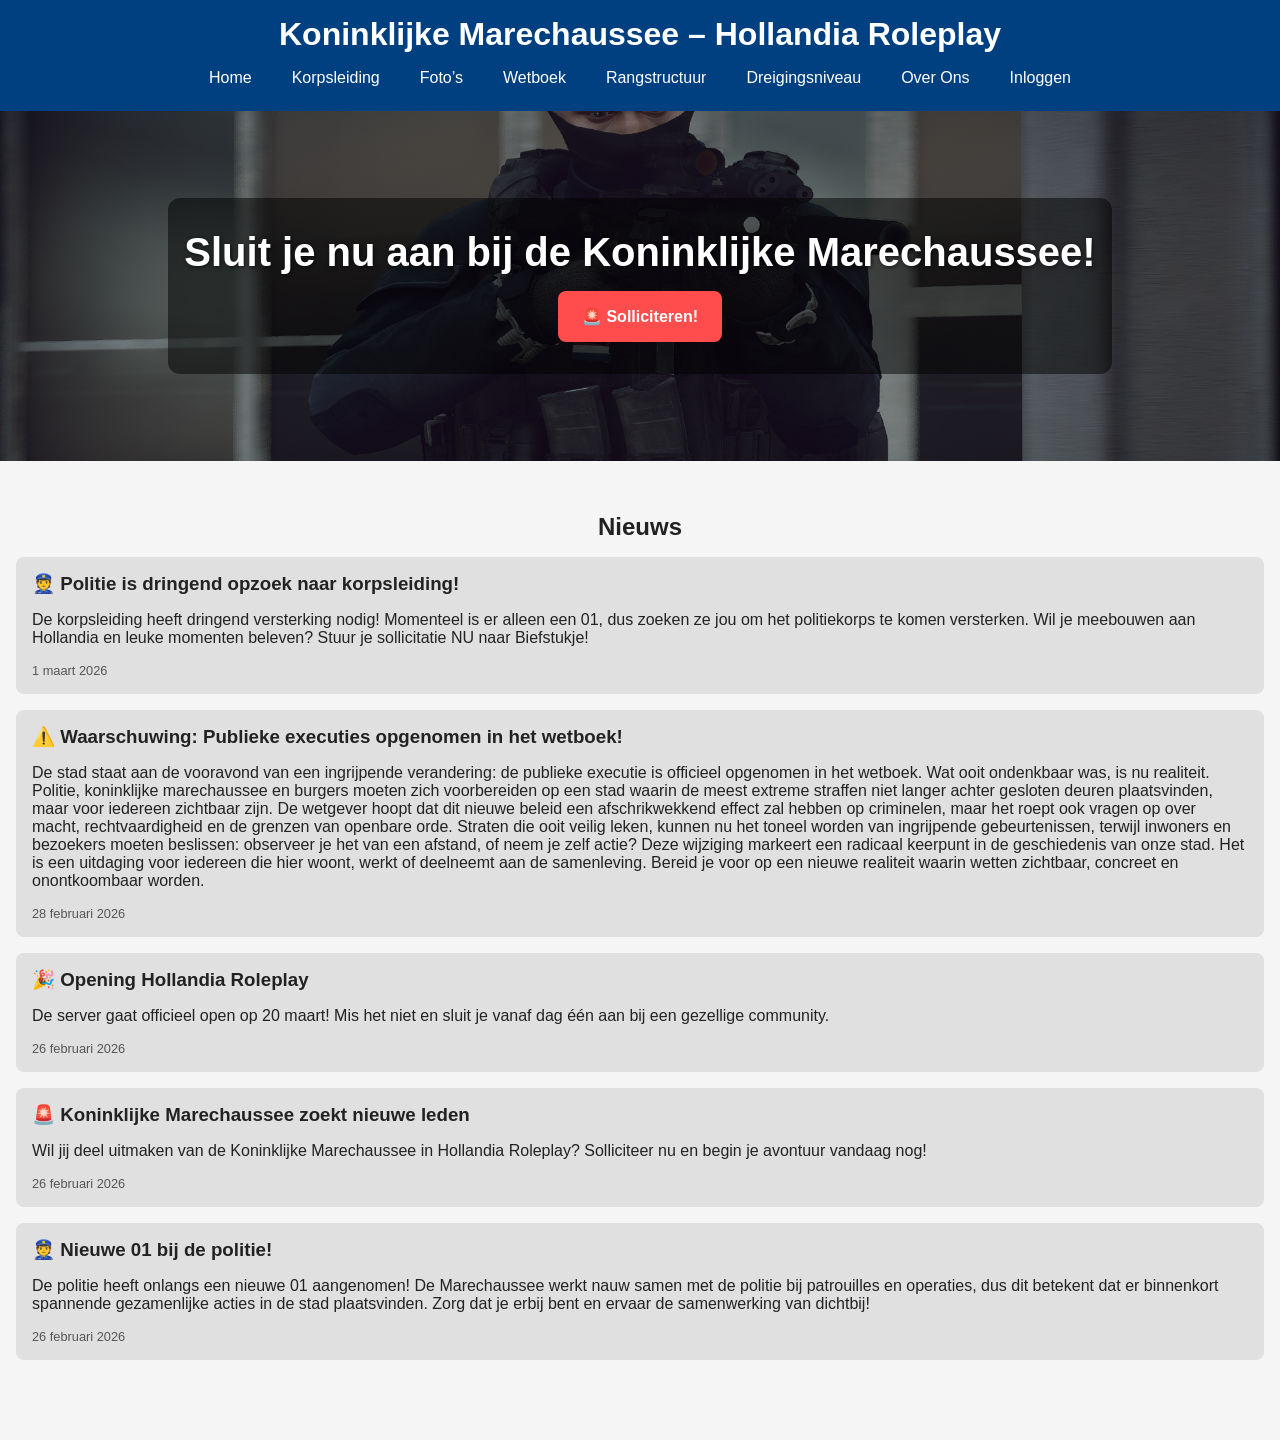
<file: index.html>
<!DOCTYPE html>
<html lang="nl">
<head>
  <meta charset="UTF-8">
  <meta name="viewport" content="width=device-width, initial-scale=1.0">
  <title>Koninklijke Marechaussee - Hollandia RP</title>
  <link rel="stylesheet" href="css/style.css">
<script async src="https://pagead2.googlesyndication.com/pagead/js/adsbygoogle.js?client=ca-pub-9780936451131826"
     crossorigin="anonymous"></script>
</head>
<body>

  <!-- Header / navigatie (uniform voor alle pagina's) -->
  <header class="site-header">
    <h1>Koninklijke Marechaussee – Hollandia Roleplay</h1>
  <nav>
    <a href="index.html">Home</a>
    <a href="korpsleiding.html">Korpsleiding</a>
    <a href="fotos.html">Foto’s</a>
    <a href="wetboek.html">Wetboek</a>
    <a href="rangstructuur.html">Rangstructuur</a>
    <a href="dreigingsniveau.html">Dreigingsniveau</a>
    <a href="overons.html">Over Ons</a>
    <a href="login.html">Inloggen</a>
  </nav>
  </header>

  <!-- Alleen op de Homepagina: Hero -->
  <section class="hero-header">
    <div class="overlay">
      <h2>Sluit je nu aan bij de Koninklijke Marechaussee!</h2>
      <a href="https://discord.gg/ZNG3XFDRKR" target="_blank" class="cta">
        🚨 Solliciteren!
      </a>
    </div>
  </section>

<section class="nieuws">
  <h2>Nieuws</h2>
      <div class="news-item">
    <h3>👮 Politie is dringend opzoek naar korpsleiding!</h3>
    <p>De korpsleiding heeft dringend versterking nodig! Momenteel is er alleen een 01, dus zoeken ze jou om het politiekorps te komen versterken. Wil je meebouwen aan Hollandia en leuke momenten beleven? Stuur je sollicitatie NU naar Biefstukje!</p>
    <span class="date">1 maart 2026</span>
  </div>
    <div class="news-item">
    <h3>⚠️ Waarschuwing: Publieke executies opgenomen in het wetboek!</h3>
    <p>De stad staat aan de vooravond van een ingrijpende verandering: de publieke executie is officieel opgenomen in het wetboek. Wat ooit ondenkbaar was, is nu realiteit. Politie, koninklijke marechaussee en burgers moeten zich voorbereiden op een stad waarin de meest extreme straffen niet langer achter gesloten deuren plaatsvinden, maar voor iedereen zichtbaar zijn.
De wetgever hoopt dat dit nieuwe beleid een afschrikwekkend effect zal hebben op criminelen, maar het roept ook vragen op over macht, rechtvaardigheid en de grenzen van openbare orde. Straten die ooit veilig leken, kunnen nu het toneel worden van ingrijpende gebeurtenissen, terwijl inwoners en bezoekers moeten beslissen: observeer je het van een afstand, of neem je zelf actie?
Deze wijziging markeert een radicaal keerpunt in de geschiedenis van onze stad. Het is een uitdaging voor iedereen die hier woont, werkt of deelneemt aan de samenleving. Bereid je voor op een nieuwe realiteit waarin wetten zichtbaar, concreet en onontkoombaar worden.</p>
    <span class="date">28 februari 2026</span>
  </div>
  <div class="news-item">
    <h3>🎉 Opening Hollandia Roleplay</h3>
    <p>De server gaat officieel open op 20 maart! Mis het niet en sluit je vanaf dag één aan bij een gezellige community.</p>
    <span class="date">26 februari 2026</span>
  </div>
  <div class="news-item">
    <h3>🚨 Koninklijke Marechaussee zoekt nieuwe leden</h3>
    <p>Wil jij deel uitmaken van de Koninklijke Marechaussee in Hollandia Roleplay?  
     Solliciteer nu en begin je avontuur vandaag nog!</p>
    <span class="date">26 februari 2026</span>
  </div>
    <div class="news-item">
    <h3>👮 Nieuwe 01 bij de politie!</h3>
    <p>De politie heeft onlangs een nieuwe 01 aangenomen!  
     De Marechaussee werkt nauw samen met de politie bij patrouilles en operaties,  
     dus dit betekent dat er binnenkort spannende gezamenlijke acties in de stad plaatsvinden.  
     Zorg dat je erbij bent en ervaar de samenwerking van dichtbij!</p>
    <span class="date">26 februari 2026</span>
  </div>
</section>
</body>
</html>
</file>
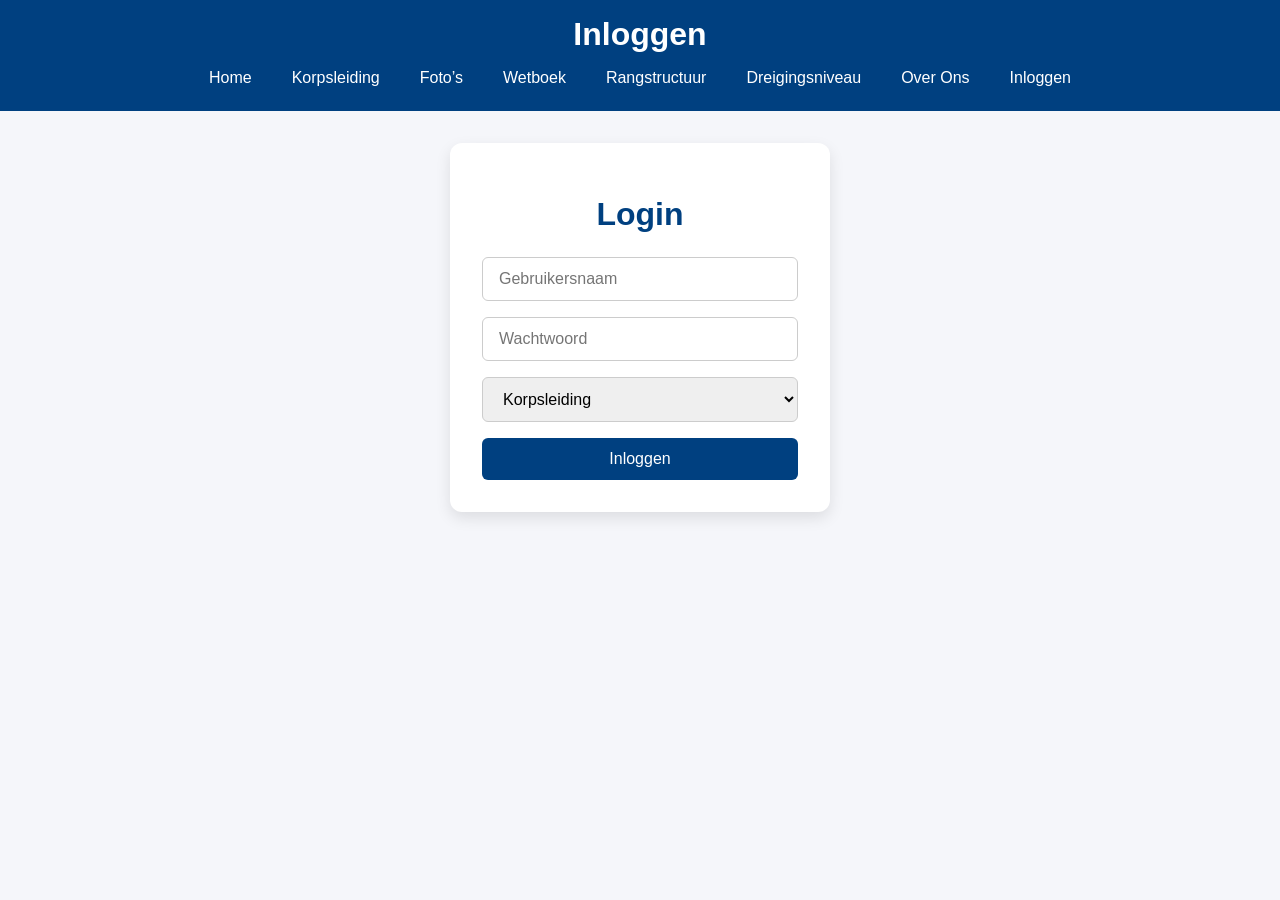
<file: dossiers.html>
<!DOCTYPE html>
<html lang="nl">
<head>
<meta charset="UTF-8">
<meta name="viewport" content="width=device-width, initial-scale=1.0">
<title>Dossiers</title>
<link rel="stylesheet" href="css/style.css">
<style>
  main {
    max-width: 900px;
    margin: 2rem auto;
    padding: 1rem;
  }
  h1 {
    text-align: center;
    color: #ffffff;
  }

  /* Formulier */
  #dossierForm {
    background: #f0f0f0;
    padding: 1rem;
    border-radius: 8px;
    margin-bottom: 2rem;
  }
  #dossierForm input, #dossierForm textarea, #dossierForm select {
    width: 100%;
    padding: 0.6rem;
    margin-bottom: 0.8rem;
    border-radius: 4px;
    border: 1px solid #ccc;
    box-sizing: border-box;
  }
  #dossierForm input[type="file"] {
    padding: 0.2rem;
  }
  #dossierForm button {
    background: #004080;
    color: #fff;
    border: none;
    padding: 0.6rem 1rem;
    border-radius: 4px;
    cursor: pointer;
    width: 100%;
  }
  #dossierForm button:hover {
    background: #003060;
  }

  /* Filter buttons */
  #filters {
    text-align: center;
    margin-bottom: 1rem;
  }
  #filters button {
    margin: 0 0.3rem 0.5rem 0.3rem;
    padding: 0.5rem 0.8rem;
    border-radius: 4px;
    border: none;
    background: #004080;
    color: white;
    cursor: pointer;
  }
  #filters button:hover {
    background: #003060;
  }

  /* Dossier cards */
  .dossier-card {
    background: #e0e0e0;
    padding: 1rem;
    border-radius: 8px;
    margin-bottom: 1rem;
  }
  .dossier-card img {
    max-width: 200px;
    margin-top: 0.5rem;
    border-radius: 4px;
  }
  .dossier-card button {
    margin-right: 0.5rem;
    background: #004080;
    color: white;
    border: none;
    padding: 0.4rem 0.6rem;
    border-radius: 4px;
    cursor: pointer;
  }
  .dossier-card button:hover {
    background: #003060;
  }

  /* Zoekveld */
  #searchInput {
    width: 100%;
    max-width: 500px;
    padding: 0.8rem;
    margin: 1rem auto;
    display: block;
    border-radius: 6px;
    border: 1px solid #004080;
    box-sizing: border-box;
  }

  .dashboard{
display:flex;
gap:15px;
margin-bottom:20px;
}

.card{
flex:1;
padding:15px;
border-radius:10px;
background:#f4f4f4;
text-align:center;
font-weight:bold;
}

.card h2{
margin:5px 0 0 0;
font-size:28px;
}

.open{border-left:6px solid green;}
.done{border-left:6px solid blue;}
.expired{border-left:6px solid red;}

  @media(max-width:600px){
    #dossierForm input, #dossierForm textarea, #dossierForm button {
      font-size: 0.9rem;
    }
    .dossier-card img {
      max-width: 100%;
    }
  }
</style>
</head>
<body>

<header class="site-header">
  <h1>Dossierbeheer</h1>
  <nav>
    <a href="index.html">Home</a>
    <a href="korpsleiding.html">Korpsleiding</a>
    <a href="fotos.html">Foto’s</a>
    <a href="wetboek.html">Wetboek</a>
    <a href="rangstructuur.html">Rangstructuur</a>
    <a href="dreigingsniveau.html">Dreigingsniveau</a>
    <a href="overons.html">Over Ons</a>
    <a href="login.html">Uitloggen</a>
  </nav>
</header>

<!-- Zoekveld -->
<input type="text" id="searchInput" placeholder="Zoek op titel, geboortedatum, kenteken of roepnummer...">

<!-- Filters -->
<div id="filters">
  <button onclick="filterStatus('Alle')">Alle</button>
  <button onclick="filterStatus('Openstaand')">Openstaand</button>
  <button onclick="filterStatus('Afgehandeld')">Afgehandeld</button>
  <button onclick="filterStatus('Verlopen')">Verlopen</button>
</div>

<main>
<form id="dossierForm">
  <h2>Nieuw Dossier</h2>

  <input type="text" id="titelInput" placeholder="Naam">

  <select id="dienstInput">
    <option value="Politie">Politie</option>
    <option value="KMar">KMar</option>
  </select>

  <input type="text" id="roepnummerInput" placeholder="Roepnummer" required>

  <select id="labelInput" required>
    <option value="Groot Onderzoek">Groot Onderzoek</option>
    <option value="Arrestatiebevel">Arrestatiebevel</option>
    <option value="Overig">Overig</option>
  </select>

  <input type="text" id="kentekenInput" placeholder="Kenteken voertuig">

  <input type="date" id="geboortedatumInput">

  <textarea id="infoInput" placeholder="Info" required></textarea>

  <input type="file" id="afbeeldingInput" accept=".png,.jpg,.jpeg,.webp" multiple>

  <button type="submit">Toevoegen</button>
</form>

<div class="dashboard">
  <div class="card open">
    🟢 Openstaand
    <h2 id="statOpen">0</h2>
  </div>

  <div class="card done">
    🔵 Afgehandeld
    <h2 id="statAfgehandeld">0</h2>
  </div>

  <div class="card expired">
    🔴 Verlopen
    <h2 id="statVerlopen">0</h2>
  </div>
</div>

<div id="dossierList"></div>
</main>

<script src="dossiers.js"></script>
</body>
</html>
</file>
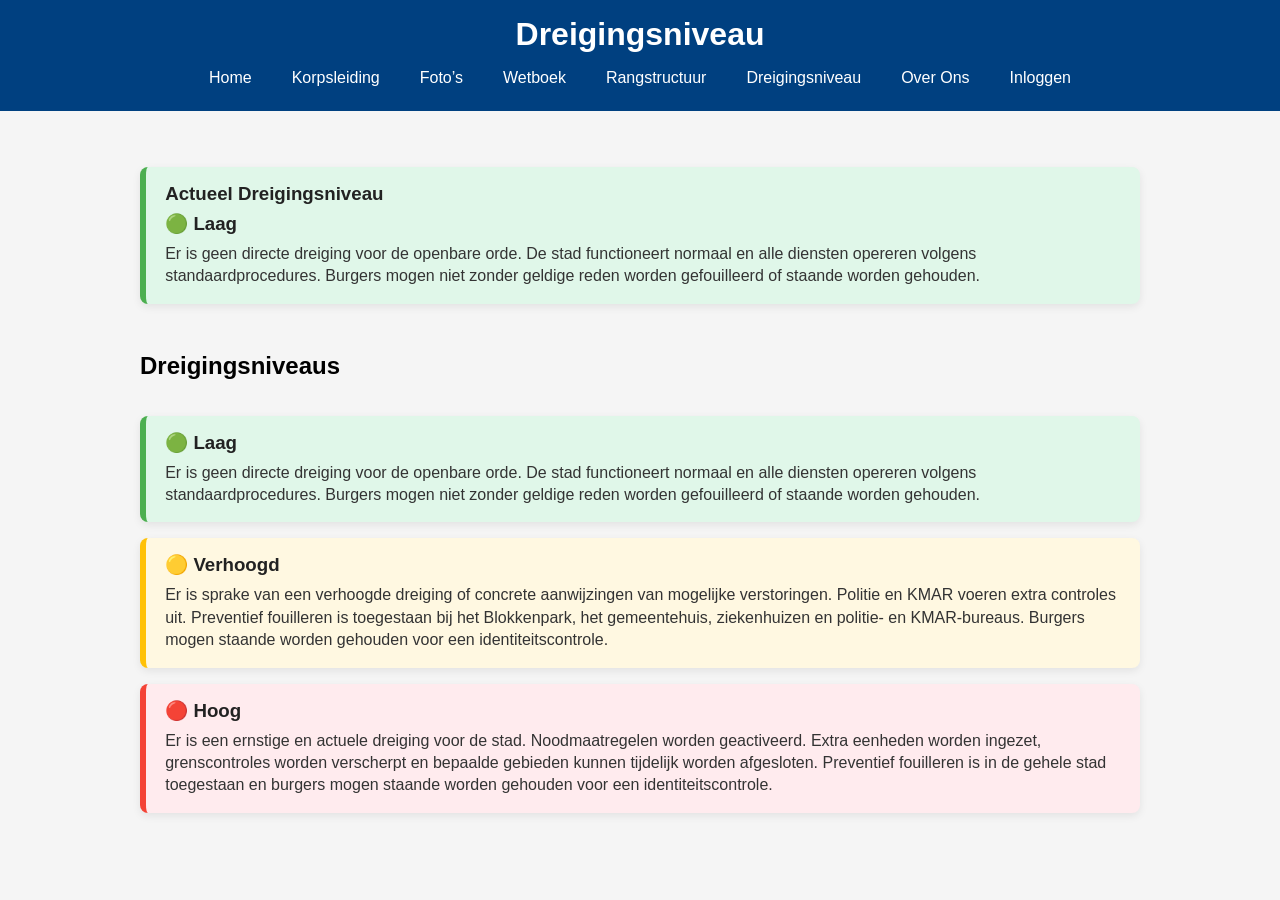
<file: dreigingsniveau.html>
<!DOCTYPE html>
<html lang="nl">
<head>
<meta charset="UTF-8">
<meta name="viewport" content="width=device-width, initial-scale=1.0">
<title>Dreigingsniveaus - Koninklijke Marechaussee</title>
<link rel="stylesheet" href="css/style.css">
<style>
body {
    margin: 0;
    font-family: Arial, sans-serif;
    background-color: #f5f5f5;
}

main {
    max-width: 1000px;
    margin: 2rem auto;
    padding: 1.5rem;
}

h1 {
    text-align: center;
    color: #ffffff;
    margin-bottom: 2rem;
}

.news-section {
    display: flex;
    flex-direction: column;
    gap: 1rem;
}

.news-card {
    padding: 1rem 1.2rem;
    border-radius: 8px;
    box-shadow: 0 3px 8px rgba(0,0,0,0.08);
    transition: 0.2s ease;
}

.news-card:hover {
    transform: translateY(-3px);
}

.news-card h3 {
    margin-top: 0;
    margin-bottom: 0.5rem;
}

.news-card p {
    margin: 0;
    line-height: 1.4;
    color: #333;
}
</style>
</head>

<body>

<header class="site-header">
  <h1>Dreigingsniveau</h1>
  <nav>
    <a href="index.html">Home</a>
    <a href="korpsleiding.html">Korpsleiding</a>
    <a href="fotos.html">Foto’s</a>
    <a href="wetboek.html">Wetboek</a>
    <a href="rangstructuur.html">Rangstructuur</a>
    <a href="dreigingsniveau.html">Dreigingsniveau</a>
    <a href="overons.html">Over Ons</a>
    <a href="login.html">Inloggen</a>
  </nav>
</header>

<main>

<div class="news-section">

    <!-- Actueel Niveau -->
<div class="news-card" style="background-color:#e0f7e9; border-left:6px solid #4CAF50;">
    <h3>Actueel Dreigingsniveau</h3>
    <h3>🟢 Laag</h3>
 <p>Er is geen directe dreiging voor de openbare orde. De stad functioneert normaal en alle diensten opereren volgens standaardprocedures. Burgers mogen niet zonder geldige reden worden gefouilleerd of staande worden gehouden. </p>
</div>

<h2 style="margin-top:2rem; color:#000000;">Dreigingsniveaus</h2>


    <!-- Niveau 1 -->
    <div class="news-card" style="background-color:#e0f7e9; border-left:6px solid #4CAF50;">
        <h3>🟢 Laag</h3>
        <p>Er is geen directe dreiging voor de openbare orde. De stad functioneert normaal en alle diensten opereren volgens standaardprocedures. Burgers mogen niet zonder geldige reden worden gefouilleerd of staande worden gehouden. </p>
    </div>

    <!-- Niveau 2 -->
    <div class="news-card" style="background-color:#fff8e1; border-left:6px solid #FFC107;">
        <h3>🟡 Verhoogd</h3>
        <p>Er is sprake van een verhoogde dreiging of concrete aanwijzingen van mogelijke verstoringen. Politie en KMAR voeren extra controles uit. Preventief fouilleren is toegestaan bij het Blokkenpark, het gemeentehuis, ziekenhuizen en politie- en KMAR-bureaus. Burgers mogen staande worden gehouden voor een identiteitscontrole. </p>
    </div>

    <!-- Niveau 3 -->
    <div class="news-card" style="background-color:#ffebee; border-left:6px solid #F44336;">
        <h3>🔴 Hoog</h3>
        <p>Er is een ernstige en actuele dreiging voor de stad. Noodmaatregelen worden geactiveerd. Extra eenheden worden ingezet, grenscontroles worden verscherpt en bepaalde gebieden kunnen tijdelijk worden afgesloten. Preventief fouilleren is in de gehele stad toegestaan en burgers mogen staande worden gehouden voor een identiteitscontrole.</p>
    </div>

</div>

</main>

</body>
</html>
</file>
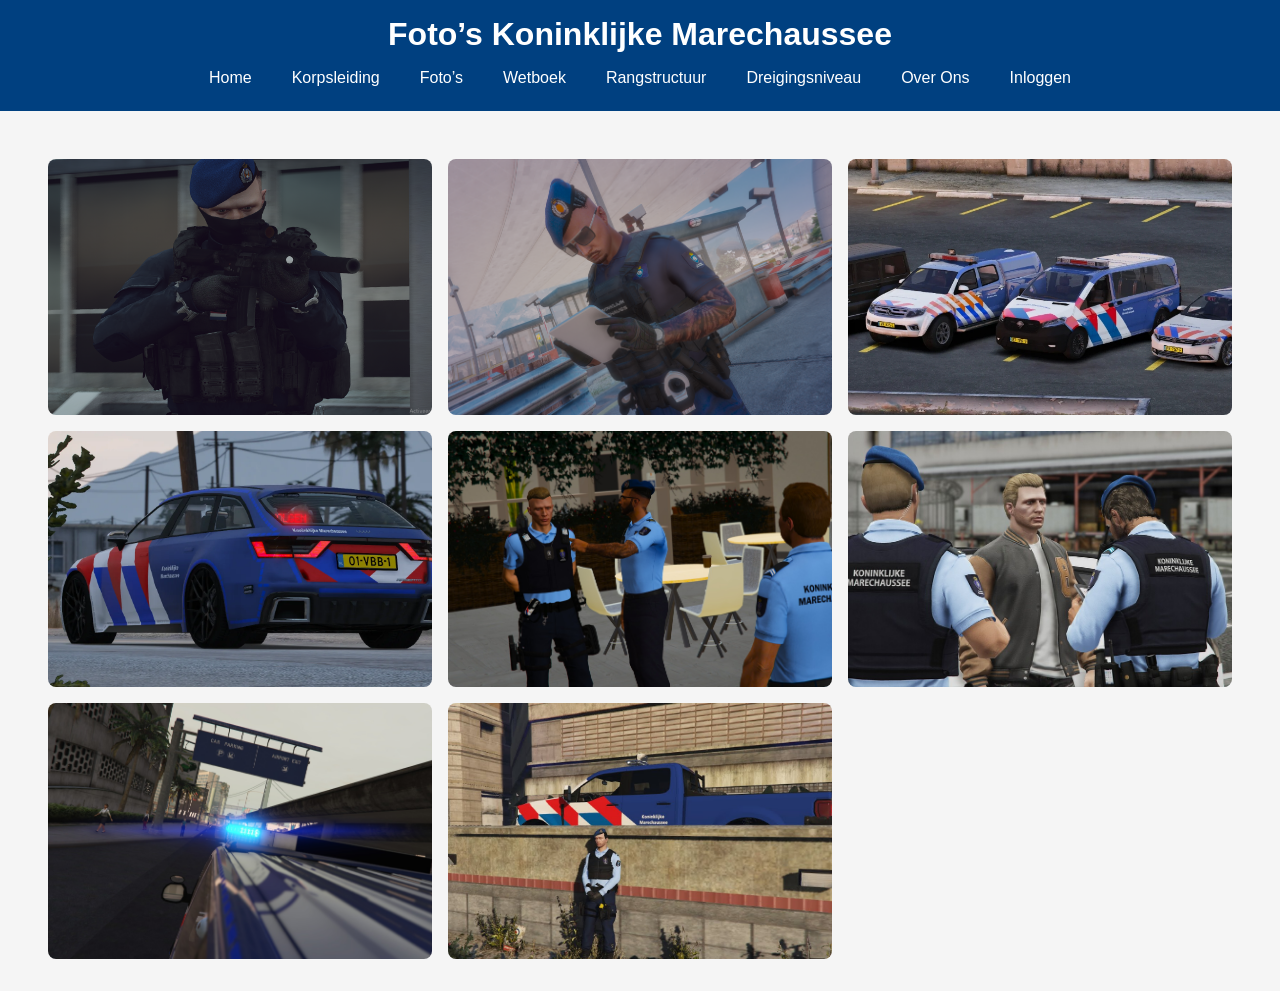
<file: fotos.html>
<!DOCTYPE html>
<html lang="nl">
<head>
  <meta charset="UTF-8">
  <meta name="viewport" content="width=device-width, initial-scale=1.0">
  <title>Foto's - Koninklijke Marechaussee</title>
  <link rel="stylesheet" href="css/style.css">
</head>
<body>

  <!-- Header / navigatie -->
  <header class="site-header">
    <h1>Foto’s Koninklijke Marechaussee</h1>
  <nav>
    <a href="index.html">Home</a>
    <a href="korpsleiding.html">Korpsleiding</a>
    <a href="fotos.html">Foto’s</a>
    <a href="wetboek.html">Wetboek</a>
    <a href="rangstructuur.html">Rangstructuur</a>
    <a href="dreigingsniveau.html">Dreigingsniveau</a>
    <a href="overons.html">Over Ons</a>
    <a href="login.html">Inloggen</a>
  </nav>
  </header>

  <main>
    <div class="photo-grid">
      <img src="images/kmar.png" alt="KMAR foto 1">
      <img src="images/kmar2.png" alt="KMAR foto 2">
      <img src="images/kmarvoertuigen.jpeg" alt="KMAR foto 3">
      <img src="images/kmarargento.webp" alt="KMAR foto 4">
      <img src="images/kmaractie.jpeg" alt="KMAR foto 5">
      <img src="images/kmaractie2.jpeg" alt="KMAR foto 6">
      <img src="images/kmarlicht.jpeg" alt="KMAR foto 7">
      <img src="images/kmarnoncha.jpg" alt="KMAR foto 8">
    </div>
  </main>

</body>
</html>
</file>
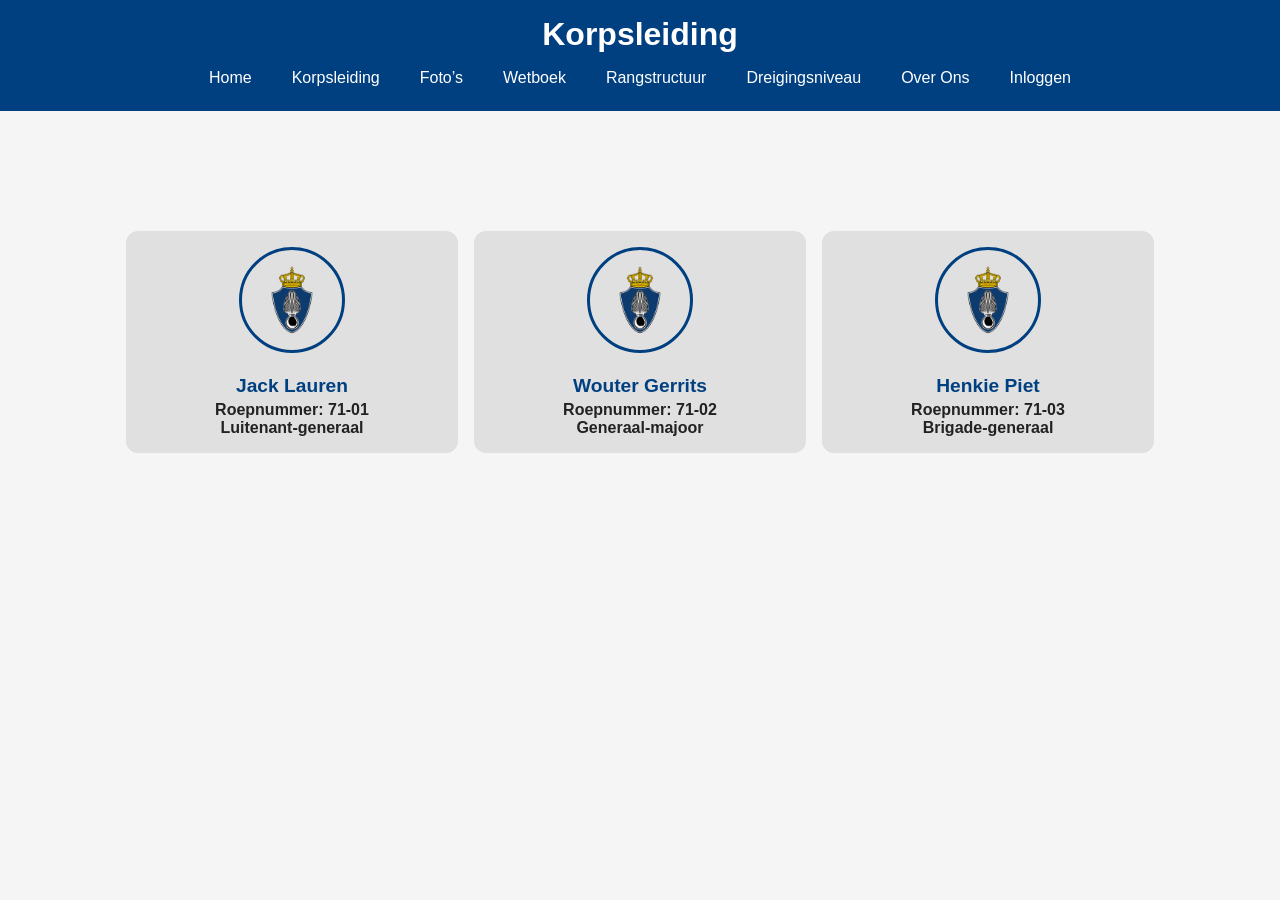
<file: korpsleiding.html>
<!DOCTYPE html>
<html lang="nl">
<head>
  <meta charset="UTF-8">
  <meta name="viewport" content="width=device-width, initial-scale=1.0">
  <title>Korpsleiding - Koninklijke Marechaussee</title>
  <link rel="stylesheet" href="css/style.css">
  <style>
    /* Specifieke styling voor korpsleiding vakjes */
    .korps-container {
      display: flex;
      flex-wrap: wrap;
      gap: 1rem;
      justify-content: center;
      margin-top: 1.5rem;
    }
    .korps-card {
      background-color: #e0e0e0;
      flex: 1 1 250px; /* min 250px, groeit gelijkmatig */
      max-width: 300px;
      text-align: center;
      padding: 1rem;
      border-radius: 12px;
    }
    .korps-card img {
      width: 100px;
      height: 100px;
      border-radius: 50%;
      object-fit: cover;
      margin-bottom: 0.8rem;
      border: 3px solid #004080;
    }
    .korps-card h3 {
      margin: 0.3rem 0;
      font-size: 1.2rem;
      color: #004080;
    }
    .korps-card p {
      margin: 0;
      font-weight: bold;
    }

    /* Mobile responsiveness */
    @media (max-width: 700px) {
      .korps-card {
        flex: 1 1 100%;
        max-width: none;
      }
    }
  </style>
</head>
<body>
<header class="site-header">
  <h1>Korpsleiding</h1> <!-- of andere titel zoals Roepnummers -->
  <nav>
    <a href="index.html">Home</a>
    <a href="korpsleiding.html">Korpsleiding</a>
    <a href="fotos.html">Foto’s</a>
    <a href="wetboek.html">Wetboek</a>
    <a href="rangstructuur.html">Rangstructuur</a>
    <a href="dreigingsniveau.html">Dreigingsniveau</a>
    <a href="overons.html">Over Ons</a>
    <a href="login.html">Inloggen</a>
  </nav>
</header>

<main>
  <!-- Inhoud van de pagina, zoals iframe voor handleiding -->
</main>

  <main>
    <div class="korps-container">
      <!-- Eerste leider -->
      <div class="korps-card">
        <img src="images/kmarlogo.png" alt="Jack Lauren">
        <h3>Jack Lauren</h3>
        <p>Roepnummer: 71-01</p>
        <p>Luitenant-generaal</p>
      </div>

      <!-- Tweede leider -->
      <div class="korps-card">
        <img src="images/kmarlogo.png" alt="Wouter Gerrits">
        <h3>Wouter Gerrits</h3>
        <p>Roepnummer: 71-02</p>
        <p>Generaal-majoor</p>
      </div>

      <!-- Derde leider -->
      <div class="korps-card">
        <img src="images/kmarlogo.png" alt="Henkie Piet">
        <h3>Henkie Piet</h3>
        <p>Roepnummer: 71-03</p>
        <p>Brigade-generaal</p>
      </div>
    </div>
  </main>
</body>
</html>
</file>
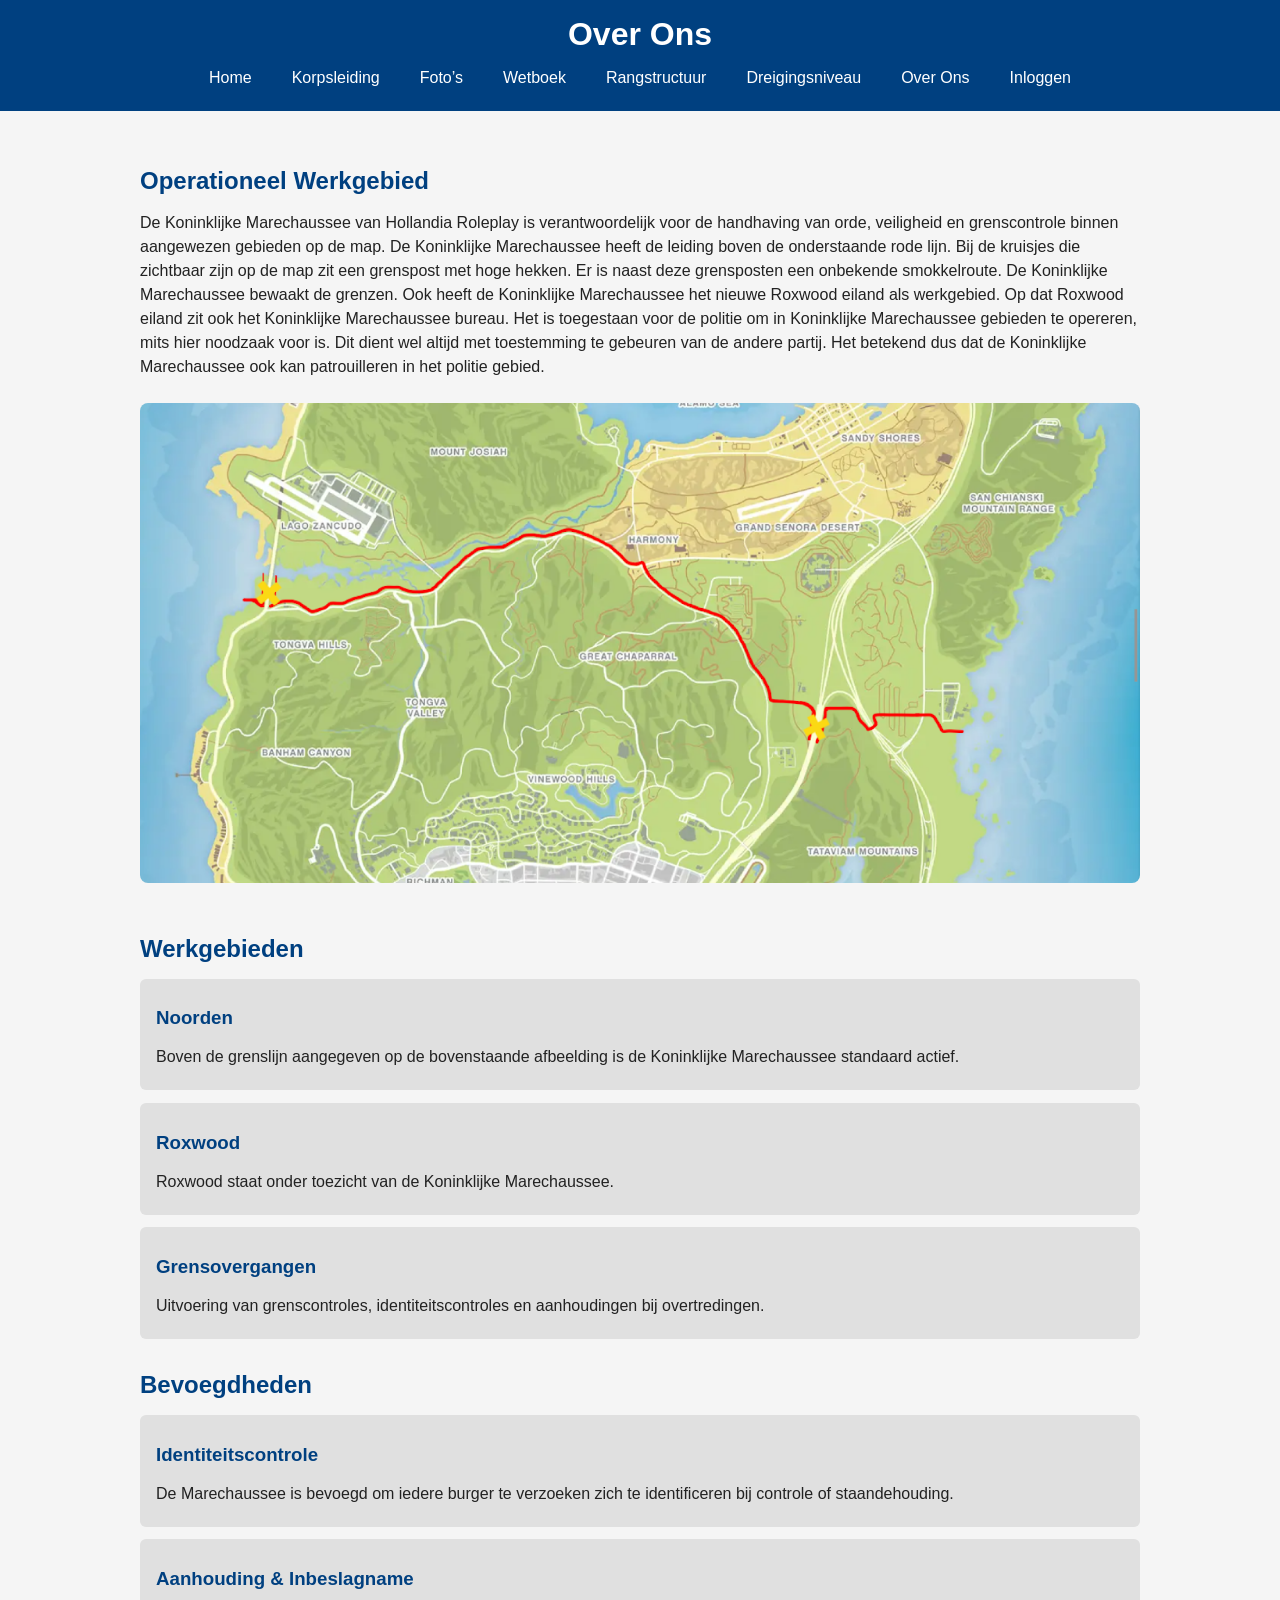
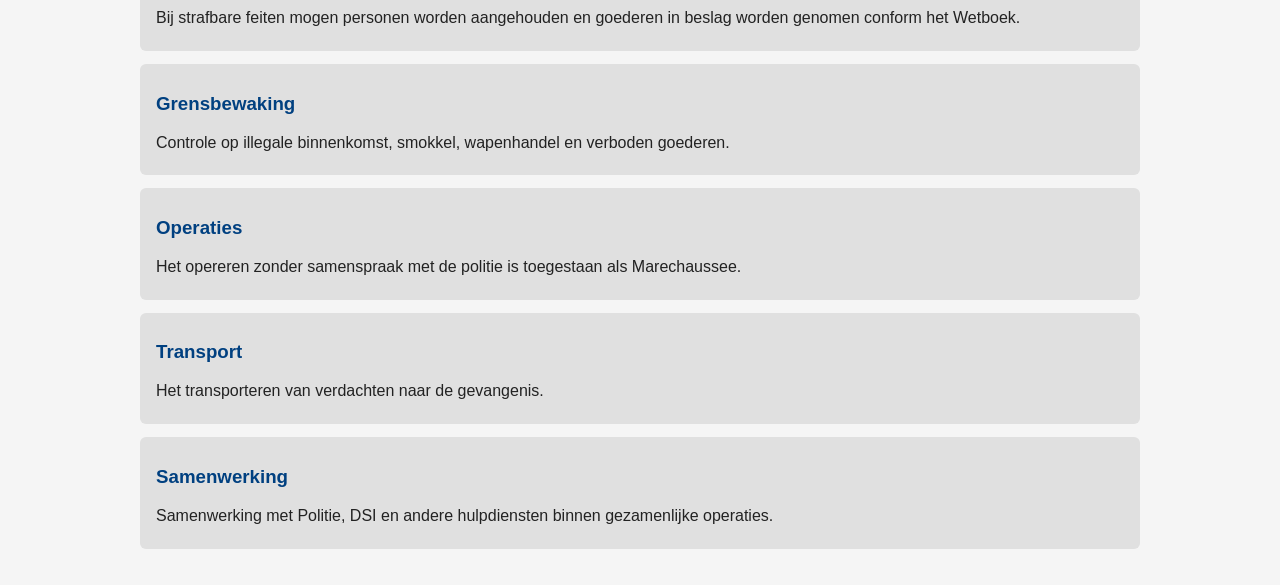
<file: overons.html>
<!DOCTYPE html>
<html lang="nl">
<head>
  <meta charset="UTF-8">
  <meta name="viewport" content="width=device-width, initial-scale=1.0">
  <title>Over Ons - Koninklijke Marechaussee</title>
  <link rel="stylesheet" href="css/style.css">
  <style>
    main {
      padding: 1.5rem;
      max-width: 1000px;
      margin: 0 auto;
    }

    h2, h3 {
      color: #004080;
    }

    h1 {
      text-align: center;
      margin-bottom: 1rem;
    }

    h2 {
      margin-top: 2rem;
      margin-bottom: 1rem;
    }

    h3 {
      margin-top: 1rem;
      margin-bottom: 0.5rem;
    }

    p, li {
      line-height: 1.5;
      margin-bottom: 0.5rem;
    }

    ul {
      padding-left: 1.2rem;
    }

    .article {
      background-color: #e0e0e0;
      padding: 0.8rem 1rem;
      border-radius: 6px;
      margin-bottom: 0.8rem;
    }

    .map-image {
      width: 100%;
      border-radius: 8px;
      margin-top: 1rem;
      margin-bottom: 1rem;
    }

    @media (max-width: 600px) {
      main {
        padding: 1rem;
      }
    }
  </style>
</head>
<body>

<header class="site-header">
  <h1>Over Ons</h1>
  <nav>
    <a href="index.html">Home</a>
    <a href="korpsleiding.html">Korpsleiding</a>
    <a href="fotos.html">Foto’s</a>
    <a href="wetboek.html">Wetboek</a>
    <a href="rangstructuur.html">Rangstructuur</a>
    <a href="dreigingsniveau.html">Dreigingsniveau</a>
    <a href="overons.html">Over Ons</a>
    <a href="login.html">Inloggen</a>
  </nav>
</header>

<main>

  <h2>Operationeel Werkgebied</h2>
  <p>De Koninklijke Marechaussee van Hollandia Roleplay is verantwoordelijk voor de handhaving van orde, veiligheid en grenscontrole binnen aangewezen gebieden op de map. De Koninklijke Marechaussee heeft de leiding boven de onderstaande rode lijn. Bij de kruisjes die zichtbaar zijn op de map zit een grenspost met hoge hekken. Er is naast deze grensposten een onbekende smokkelroute. De Koninklijke Marechaussee bewaakt de grenzen. Ook heeft de Koninklijke Marechaussee het nieuwe Roxwood eiland als werkgebied. Op dat Roxwood eiland zit ook het Koninklijke Marechaussee bureau. Het is toegestaan voor de politie om in Koninklijke Marechaussee gebieden te opereren, mits hier noodzaak voor is. Dit dient wel altijd met toestemming te gebeuren van de andere partij. Het betekend dus dat de Koninklijke Marechaussee ook kan patrouilleren in het politie gebied.</p>

  <!-- Voeg hier je eigen kaart afbeelding toe -->
  <img src="images/grenslijn.png" alt="Werkgebied Kaart" class="map-image">

  <h2>Werkgebieden</h2>

  <div class="article">
    <h3>Noorden</h3>
    <p>Boven de grenslijn aangegeven op de bovenstaande afbeelding is de Koninklijke Marechaussee standaard actief.</p>
  </div>

    <div class="article">
    <h3>Roxwood</h3>
    <p>Roxwood staat onder toezicht van de Koninklijke Marechaussee.</p>
  </div>

  <div class="article">
    <h3>Grensovergangen</h3>
    <p>Uitvoering van grenscontroles, identiteitscontroles en aanhoudingen bij overtredingen.</p>
  </div>

  <h2>Bevoegdheden</h2>

  <div class="article">
    <h3>Identiteitscontrole</h3>
    <p>De Marechaussee is bevoegd om iedere burger te verzoeken zich te identificeren bij controle of staandehouding.</p>
  </div>

  <div class="article">
    <h3>Aanhouding & Inbeslagname</h3>
    <p>Bij strafbare feiten mogen personen worden aangehouden en goederen in beslag worden genomen conform het Wetboek.</p>
  </div>

  <div class="article">
    <h3>Grensbewaking</h3>
    <p>Controle op illegale binnenkomst, smokkel, wapenhandel en verboden goederen.</p>
  </div>

    <div class="article">
    <h3>Operaties</h3>
    <p>Het opereren zonder samenspraak met de politie is toegestaan als Marechaussee.</p>
  </div>

      <div class="article">
    <h3>Transport</h3>
    <p>Het transporteren van verdachten naar de gevangenis.</p>
  </div>

  <div class="article">
    <h3>Samenwerking</h3>
    <p>Samenwerking met Politie, DSI en andere hulpdiensten binnen gezamenlijke operaties.</p>
  </div>

</main>
</body>
</html>
</file>
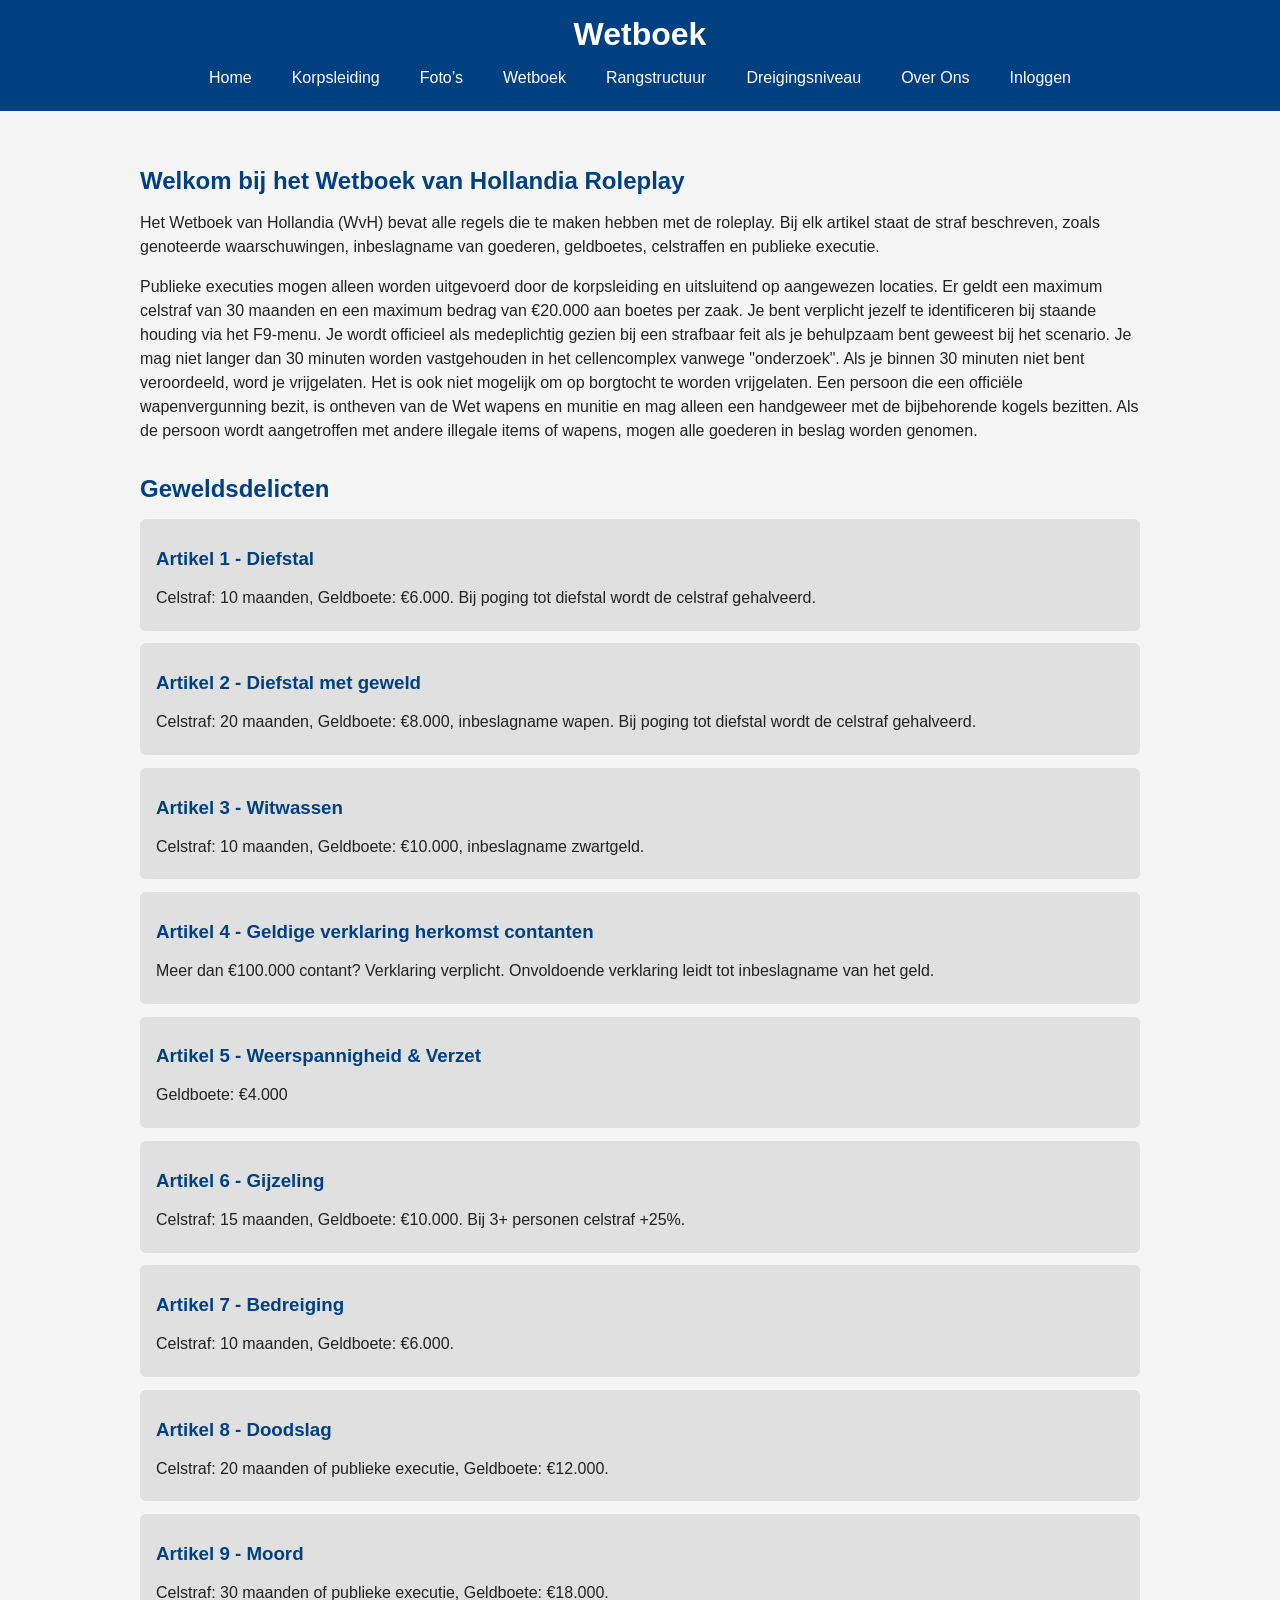
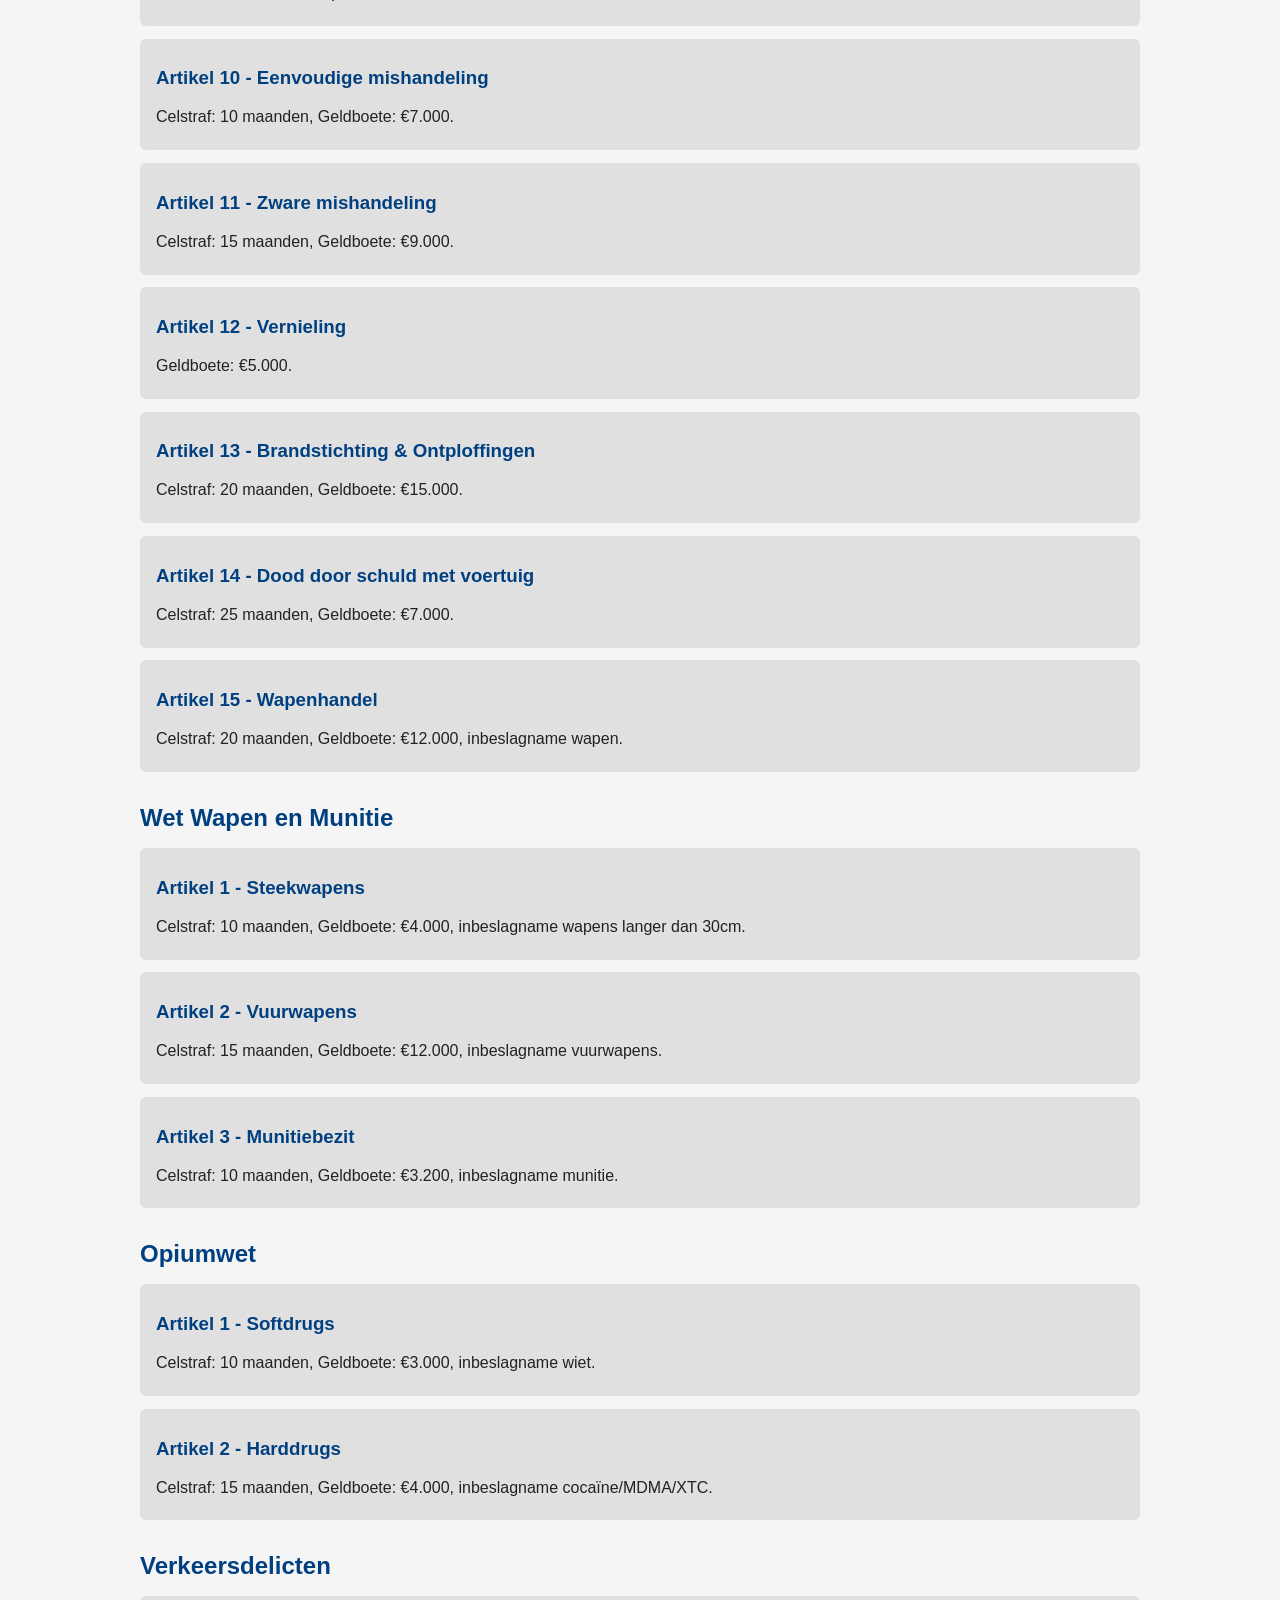
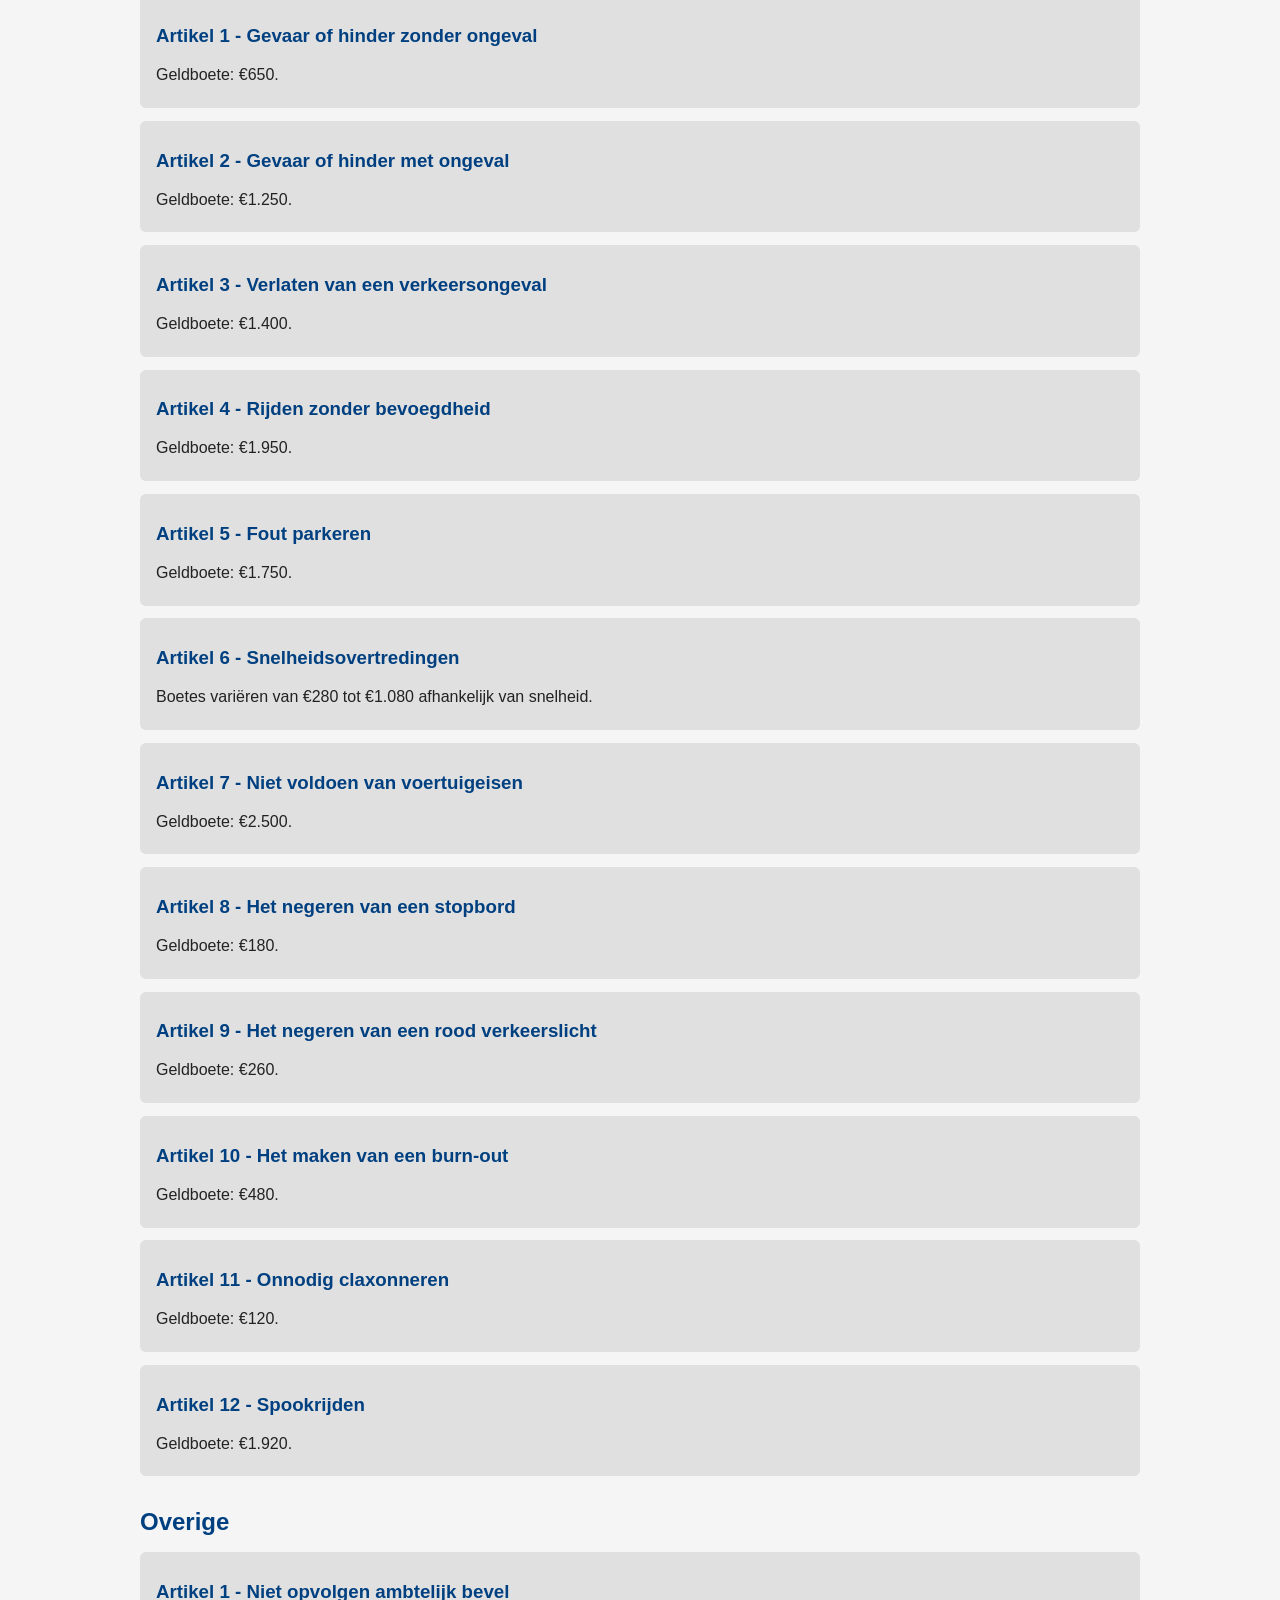
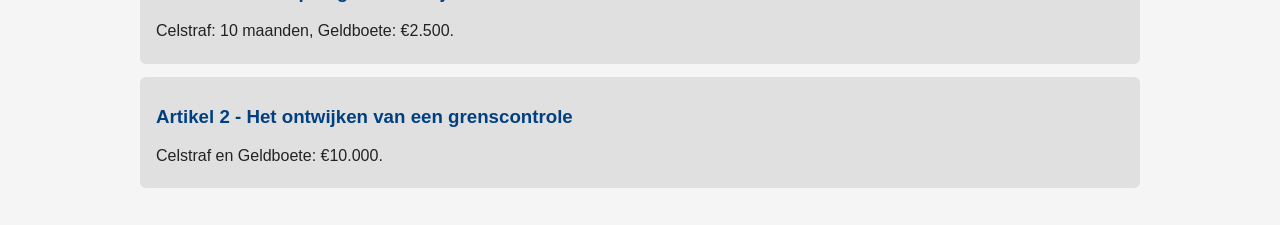
<file: wetboek.html>
<!DOCTYPE html>
<html lang="nl">
<head>
  <meta charset="UTF-8">
  <meta name="viewport" content="width=device-width, initial-scale=1.0">
  <title>Wetboek - Koninklijke Marechaussee</title>
  <link rel="stylesheet" href="css/style.css">
  <style>
    main {
      padding: 1.5rem;
      max-width: 1000px;
      margin: 0 auto;
    }

    h2, h3 {
      color: #004080;
    }

    h1 {
      text-align: center;
      margin-bottom: 1rem;
    }

    h2 {
      margin-top: 2rem;
      margin-bottom: 1rem;
    }

    h3 {
      margin-top: 1rem;
      margin-bottom: 0.5rem;
    }

    p, li {
      line-height: 1.5;
      margin-bottom: 0.5rem;
    }

    ul {
      padding-left: 1.2rem;
    }

    .article {
      background-color: #e0e0e0;
      padding: 0.8rem 1rem;
      border-radius: 6px;
      margin-bottom: 0.8rem;
    }

    @media (max-width: 600px) {
      main {
        padding: 1rem;
      }
    }
  </style>
</head>
<body>

<header class="site-header">
  <h1>Wetboek</h1> <!-- of andere titel zoals Roepnummers -->
  <nav>
    <a href="index.html">Home</a>
    <a href="korpsleiding.html">Korpsleiding</a>
    <a href="fotos.html">Foto’s</a>
    <a href="wetboek.html">Wetboek</a>
    <a href="rangstructuur.html">Rangstructuur</a>
    <a href="dreigingsniveau.html">Dreigingsniveau</a>
    <a href="overons.html">Over Ons</a>
    <a href="login.html">Inloggen</a>
  </nav>
</header>

  <main>
    <h2>Welkom bij het Wetboek van Hollandia Roleplay</h2>
    <p>Het Wetboek van Hollandia (WvH) bevat alle regels die te maken hebben met de roleplay.  
       Bij elk artikel staat de straf beschreven, zoals genoteerde waarschuwingen, inbeslagname van goederen, geldboetes, celstraffen en publieke executie.</p>
    <p>Publieke executies mogen alleen worden uitgevoerd door de korpsleiding en uitsluitend op aangewezen locaties.  
       Er geldt een maximum celstraf van 30 maanden en een maximum bedrag van €20.000 aan boetes per zaak.  
       Je bent verplicht jezelf te identificeren bij staande houding via het F9-menu.  
       Je wordt officieel als medeplichtig gezien bij een strafbaar feit als je behulpzaam bent geweest bij het scenario.

Je mag niet langer dan 30 minuten worden vastgehouden in het cellencomplex vanwege "onderzoek". Als je binnen 30 minuten niet bent veroordeeld, word je vrijgelaten. Het is ook niet mogelijk om op borgtocht te worden vrijgelaten. 

Een persoon die een officiële wapenvergunning bezit, is ontheven van de Wet wapens en munitie en mag alleen een handgeweer met de bijbehorende kogels bezitten. Als de persoon wordt aangetroffen met andere illegale items of wapens, mogen alle goederen in beslag worden genomen.</p>

    <h2>Geweldsdelicten</h2>
    <div class="article">
      <h3>Artikel 1 - Diefstal</h3>
      <p>Celstraf: 10 maanden, Geldboete: €6.000. Bij poging tot diefstal wordt de celstraf gehalveerd.</p>
    </div>
    <div class="article">
      <h3>Artikel 2 - Diefstal met geweld</h3>
      <p>Celstraf: 20 maanden, Geldboete: €8.000, inbeslagname wapen. Bij poging tot diefstal wordt de celstraf gehalveerd.</p>
    </div>
    <div class="article">
      <h3>Artikel 3 - Witwassen</h3>
      <p>Celstraf: 10 maanden, Geldboete: €10.000, inbeslagname zwartgeld.</p>
    </div>
    <div class="article">
      <h3>Artikel 4 - Geldige verklaring herkomst contanten</h3>
      <p>Meer dan €100.000 contant? Verklaring verplicht. Onvoldoende verklaring leidt tot inbeslagname van het geld.</p>
    </div>
    <div class="article">
      <h3>Artikel 5 - Weerspannigheid & Verzet</h3>
      <p>Geldboete: €4.000</p>
    </div>
    <div class="article">
      <h3>Artikel 6 - Gijzeling</h3>
      <p>Celstraf: 15 maanden, Geldboete: €10.000. Bij 3+ personen celstraf +25%.</p>
    </div>
    <div class="article">
      <h3>Artikel 7 - Bedreiging</h3>
      <p>Celstraf: 10 maanden, Geldboete: €6.000.</p>
    </div>
    <div class="article">
      <h3>Artikel 8 - Doodslag</h3>
      <p>Celstraf: 20 maanden of publieke executie, Geldboete: €12.000.</p>
    </div>
    <div class="article">
      <h3>Artikel 9 - Moord</h3>
      <p>Celstraf: 30 maanden of publieke executie, Geldboete: €18.000.</p>
    </div>
    <div class="article">
      <h3>Artikel 10 - Eenvoudige mishandeling</h3>
      <p>Celstraf: 10 maanden, Geldboete: €7.000.</p>
    </div>
    <div class="article">
      <h3>Artikel 11 - Zware mishandeling</h3>
      <p>Celstraf: 15 maanden, Geldboete: €9.000.</p>
    </div>
    <div class="article">
      <h3>Artikel 12 - Vernieling</h3>
      <p>Geldboete: €5.000.</p>
    </div>
    <div class="article">
      <h3>Artikel 13 - Brandstichting & Ontploffingen</h3>
      <p>Celstraf: 20 maanden, Geldboete: €15.000.</p>
    </div>
    <div class="article">
      <h3>Artikel 14 - Dood door schuld met voertuig</h3>
      <p>Celstraf: 25 maanden, Geldboete: €7.000.</p>
    </div>
    <div class="article">
      <h3>Artikel 15 - Wapenhandel</h3>
      <p>Celstraf: 20 maanden, Geldboete: €12.000, inbeslagname wapen.</p>
    </div>

    <h2>Wet Wapen en Munitie</h2>
    <div class="article">
      <h3>Artikel 1 - Steekwapens</h3>
      <p>Celstraf: 10 maanden, Geldboete: €4.000, inbeslagname wapens langer dan 30cm.</p>
    </div>
    <div class="article">
      <h3>Artikel 2 - Vuurwapens</h3>
      <p>Celstraf: 15 maanden, Geldboete: €12.000, inbeslagname vuurwapens.</p>
    </div>
    <div class="article">
      <h3>Artikel 3 - Munitiebezit</h3>
      <p>Celstraf: 10 maanden, Geldboete: €3.200, inbeslagname munitie.</p>
    </div>

    <h2>Opiumwet</h2>
    <div class="article">
      <h3>Artikel 1 - Softdrugs</h3>
      <p>Celstraf: 10 maanden, Geldboete: €3.000, inbeslagname wiet.</p>
    </div>
    <div class="article">
      <h3>Artikel 2 - Harddrugs</h3>
      <p>Celstraf: 15 maanden, Geldboete: €4.000, inbeslagname cocaïne/MDMA/XTC.</p>
    </div>

    <h2>Verkeersdelicten</h2>
    <div class="article">
      <h3>Artikel 1 - Gevaar of hinder zonder ongeval</h3>
      <p>Geldboete: €650.</p>
    </div>
    <div class="article">
      <h3>Artikel 2 - Gevaar of hinder met ongeval</h3>
      <p>Geldboete: €1.250.</p>
    </div>
    <div class="article">
      <h3>Artikel 3 - Verlaten van een verkeersongeval</h3>
      <p>Geldboete: €1.400.</p>
    </div>
    <div class="article">
      <h3>Artikel 4 - Rijden zonder bevoegdheid</h3>
      <p>Geldboete: €1.950.</p>
    </div>
    <div class="article">
      <h3>Artikel 5 - Fout parkeren</h3>
      <p>Geldboete: €1.750.</p>
    </div>
    <div class="article">
      <h3>Artikel 6 - Snelheidsovertredingen</h3>
      <p>Boetes variëren van €280 tot €1.080 afhankelijk van snelheid.</p>
    </div>
    <div class="article">
      <h3>Artikel 7 - Niet voldoen van voertuigeisen</h3>
      <p>Geldboete: €2.500.</p>
    </div>
    <div class="article">
      <h3>Artikel 8 - Het negeren van een stopbord</h3>
      <p>Geldboete: €180.</p>
    </div>
    <div class="article">
      <h3>Artikel 9 - Het negeren van een rood verkeerslicht</h3>
      <p>Geldboete: €260.</p>
    </div>
    <div class="article">
      <h3>Artikel 10 - Het maken van een burn-out</h3>
      <p>Geldboete: €480.</p>
    </div>
    <div class="article">
      <h3>Artikel 11 - Onnodig claxonneren</h3>
      <p>Geldboete: €120.</p>
    </div>
    <div class="article">
      <h3>Artikel 12 - Spookrijden</h3>
      <p>Geldboete: €1.920.</p>
    </div>

    <h2>Overige</h2>
    <div class="article">
      <h3>Artikel 1 - Niet opvolgen ambtelijk bevel</h3>
      <p>Celstraf: 10 maanden, Geldboete: €2.500.</p>
    </div>
    <div class="article">
      <h3>Artikel 2 - Het ontwijken van een grenscontrole</h3>
      <p>Celstraf en Geldboete: €10.000.</p>
    </div>

  </main>
</body>
</html>
</file>
<file: css/style.css>
/* Algemeen */
body {
  font-family: Arial, sans-serif;
  margin: 0;
  padding: 0;
  background-color: #f5f5f5;
  color: #222;
}

/* Site header en navigatie */
.site-header {
  background-color: #004080;
  color: white;
  text-align: center;
  padding: 1rem;
}

.site-header h1 {
  margin: 0 0 0.5rem 0;
  font-size: 1.8rem;
}

.site-header nav {
  display: flex;
  justify-content: center;
  flex-wrap: wrap;
  gap: 0.5rem;
}

.site-header nav a {
  color: white;
  text-decoration: none;
  padding: 0.5rem 1rem;
  transition: background-color 0.3s;
}

.site-header nav a:hover {
  background-color: #002244;
}

/* Hero afbeelding met overlay tekst */
.hero-header {
  position: relative;
  background-image: url('../images/kmar.png');
  background-size: cover;
  background-position: center;
  height: 350px;
  display: flex;
  align-items: center;
  justify-content: center;
  color: white;
}

.hero-header .overlay {
  text-align: center;
  background-color: rgba(0, 0, 0, 0.5);
  padding: 2rem 1rem;
  border-radius: 12px;
}

.hero-header h2 {
  margin: 0;
  font-size: 2rem;
  text-shadow: 1px 1px 4px rgba(0,0,0,0.7);
}

/* CTA knop */
.cta {
  display: inline-block;
  margin-top: 1rem;
  background-color: #ff4d4d;
  color: white;
  padding: 1rem 1.5rem;
  border-radius: 8px;
  text-decoration: none;
  font-weight: bold;
  transition: background-color 0.3s;
}

.cta:hover {
  background-color: #e60000;
}

/* Bullet list */
main {
  padding: 1.5rem;
}

ul {
  list-style: none;
  padding: 0;
  margin-bottom: 1.5rem;
}

ul li {
  background-color: #e0e0e0;
  margin: 0.5rem 0;
  padding: 0.8rem;
  border-radius: 8px;
  display: flex;
  align-items: center;
}

ul li::before {
  content: "✔️";
  margin-right: 0.8rem;
}

/* Testimonial */
.testimonial {
  background-color: #d0ebff;
  padding: 1rem;
  border-radius: 8px;
  font-style: italic;
  margin-bottom: 1.5rem;
}

/* Responsive */
@media (min-width: 600px) {
  .site-header h1 {
    font-size: 2rem;
  }

  .hero-header h2 {
    font-size: 2.5rem;
  }

  main {
    padding: 2rem 3rem;
  }
}

.photo-grid {
  display: grid;
  grid-template-columns: repeat(3, 1fr); /* 3 foto’s per rij op desktop */
  gap: 1rem;
  margin-top: 1rem;
}

.photo-grid img {
  width: 100%;
  aspect-ratio: 3/2;  /* hoger dan 4/3, geeft meer verticale ruimte */
  object-fit: cover;
  border-radius: 8px;
  transition: transform 0.3s, box-shadow 0.3s;
}

.photo-grid img:hover {
  transform: scale(1.05);
  box-shadow: 0 4px 15px rgba(0,0,0,0.3);
}

/* Responsive: op mobiel wordt het 1 of 2 per rij */
@media (max-width: 900px) {
  .photo-grid {
    grid-template-columns: repeat(2, 1fr);
  }
}

@media (max-width: 600px) {
  .photo-grid {
    grid-template-columns: 1fr;
  }
}

.nieuws {
  padding: 2rem 1rem;
  background-color: #f5f5f5; /* zelfde als body */
  border-radius: 12px;
  margin-bottom: 2rem;
}

.nieuws h2 {
  text-align: center;
  margin-bottom: 1rem;
}

.news-item {
  background-color: #e0e0e0; /* subtiel contrast zodat elk item opvalt */
  padding: 1rem;
  margin-bottom: 1rem;
  border-radius: 8px;
}

.news-item h3 {
  margin: 0 0 0.5rem 0;
}

.news-item .date {
  display: block;
  font-size: 0.8rem;
  color: #555;
  margin-top: 0.5rem;
}
</file>
